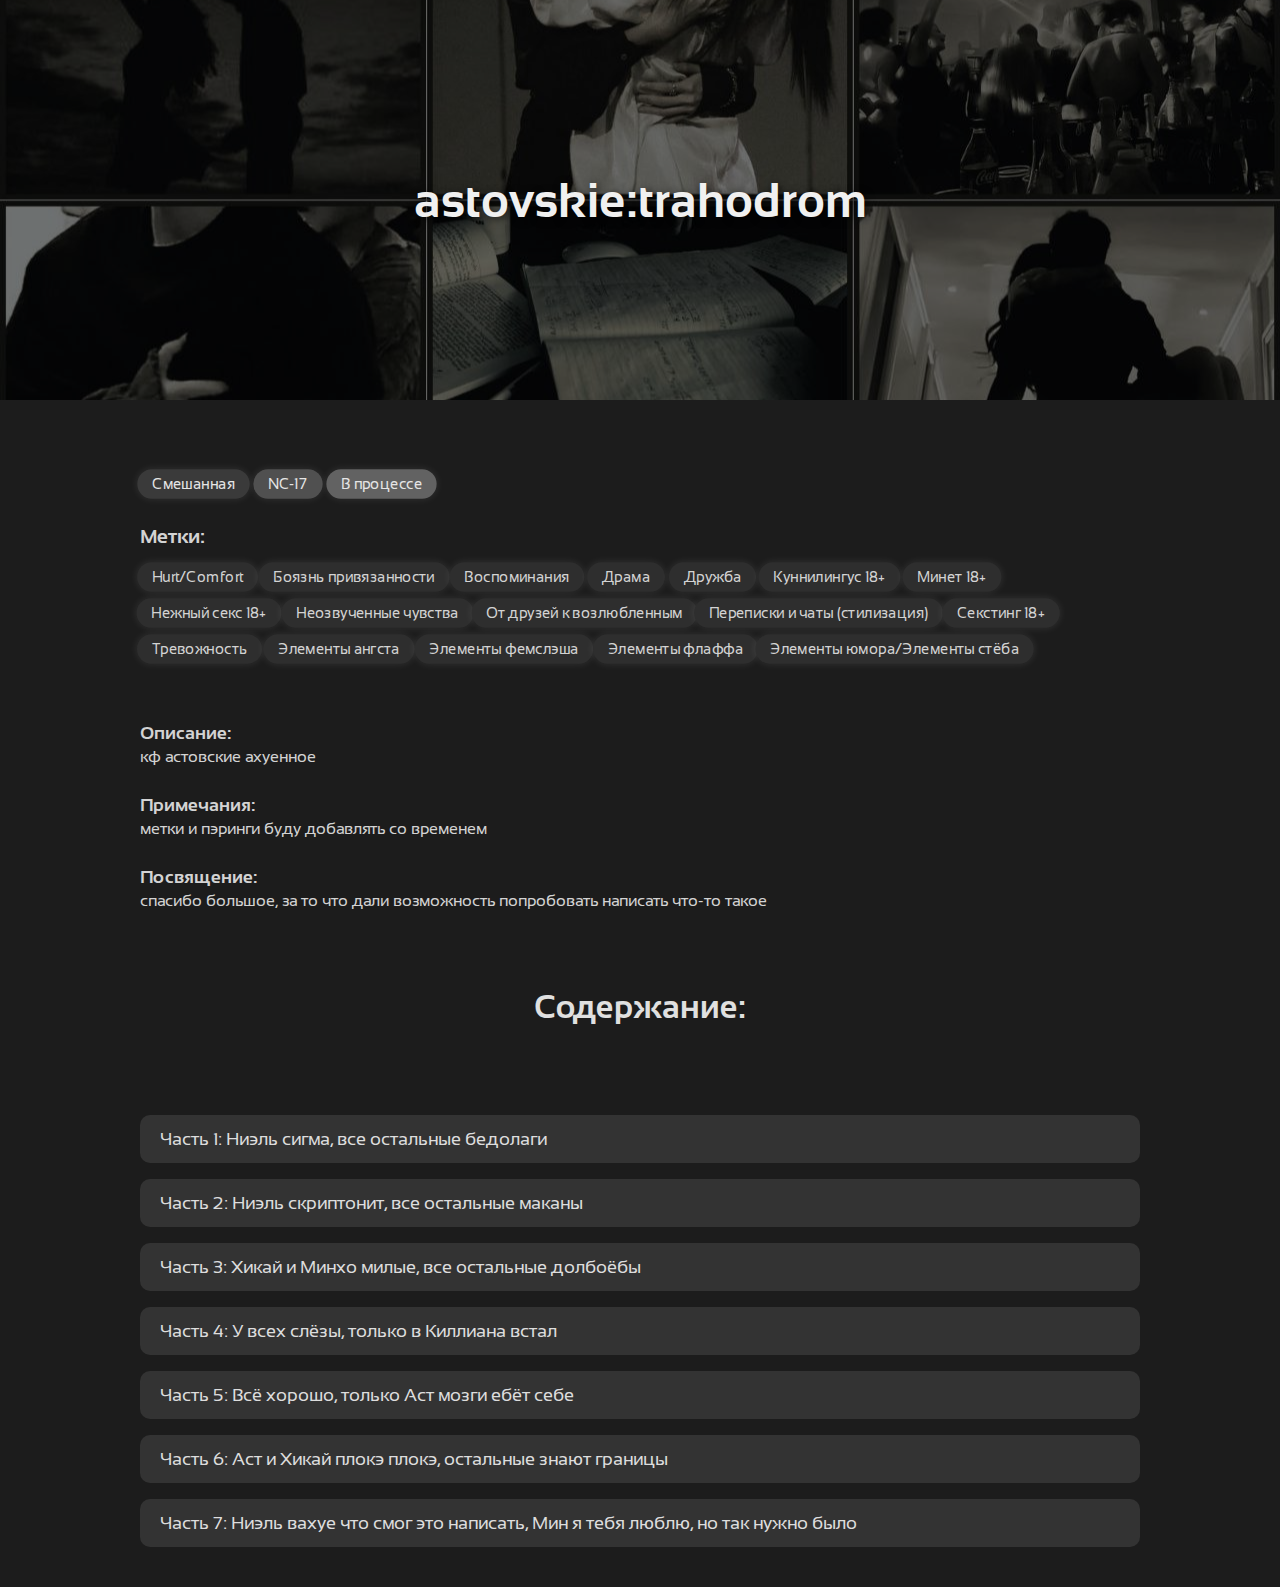
<file: index.html>
<!DOCTYPE html>
<html lang="ru">
<head>
  <meta charset="UTF-8" />
  <meta name="viewport" content="width=device-width, initial-scale=1.0"/>
  <title>ff</title>
  <link rel="preconnect" href="https://fonts.googleapis.com">
<link rel="preconnect" href="https://fonts.gstatic.com" crossorigin>
<link href="https://fonts.googleapis.com/css2?family=Sansation:ital,wght@0,300;0,400;0,700;1,300;1,400;1,700&display=swap" 
rel="stylesheet">
  <link rel="stylesheet" href="./style.css">
</head>
<body>
  <header class="header">
    <div class="header-overlay">
      <h1 class="fanfic-title">astovskie:trahodrom</h1>
    </div>
  </header>
  <main class="main-content container">
    <section class="tags">
        <ul class="her">
            <li class="sm">Смешанная</li>
            <li class="nc">NC-17</li>
            <li class="vp">В процессе</li>
        </ul>
        <h4>Метки:</h4>
      <ul class="metki">
        <li>Hurt/Comfort</li>
        <li>Боязнь привязанности</li>
        <li>Воспоминания</li>
        <li>Драма</li>
        <li>Дружба</li>
        <li>Куннилингус 18+</li>
        <li>Минет 18+</li>
        <li>Нежный секс 18+</li>
        <li>Неозвученные чувства</li>
        <li>От друзей к возлюбленным</li>
        <li>Переписки и чаты (стилизация)</li>
        <li>Секстинг 18+</li>
        <li>Тревожность</li>
        <li>Элементы ангста</li>
        <li>Элементы фемслэша</li>
        <li>Элементы флаффа</li>
        <li>Элементы юмора/Элементы стёба</li>
      </ul>
    </section>
    <section class="opis">
        <ul>
            <li>
                <h5>Описание:</h5>
                <p>кф астовские ахуенное</p>
            </li>
            <li>
                <h5>Примечания:</h5>
                <p>метки и пэринги буду добавлять со временем</p>  
            </li>
            <li>
                <h5>Посвящение:</h5>
                <p>спасибо большое, за то что дали возможность попробовать написать что-то такое</p>
            </li>
        </ul>
    </section>
    <section class="chapters">
      <h2>Cодержание:</h2>
      <div class="buttons">
        <a href="chapter1.html" class="chapter-link">Часть 1: Ниэль сигма, все остальные бедолаги</a>
        <a href="chapter2.html" class="chapter-link">Часть 2: Ниэль скриптонит, все остальные маканы</a>
        <a href="chapter3.html" class="chapter-link">Часть 3: Хикай и Минхо милые, все остальные долбоёбы</a>
        <a href="chapter4.html" class="chapter-link">Часть 4: У всех слёзы, только в Киллиана встал</a>
        <a href="chapter5.html" class="chapter-link">Часть 5: Всё хорошо, только Аст мозги ебёт себе</a>
        <a href="chapter6.html" class="chapter-link">Часть 6: Аст и Хикай плокэ плокэ, остальные знают границы</a>
        <a href="chapter7.html" class="chapter-link">Часть 7: Ниэль вахуе что смог это написать, Мин я тебя люблю, но так нужно было</a>
      </div>
    </section>
  </main>
</body>
</html>
</file>
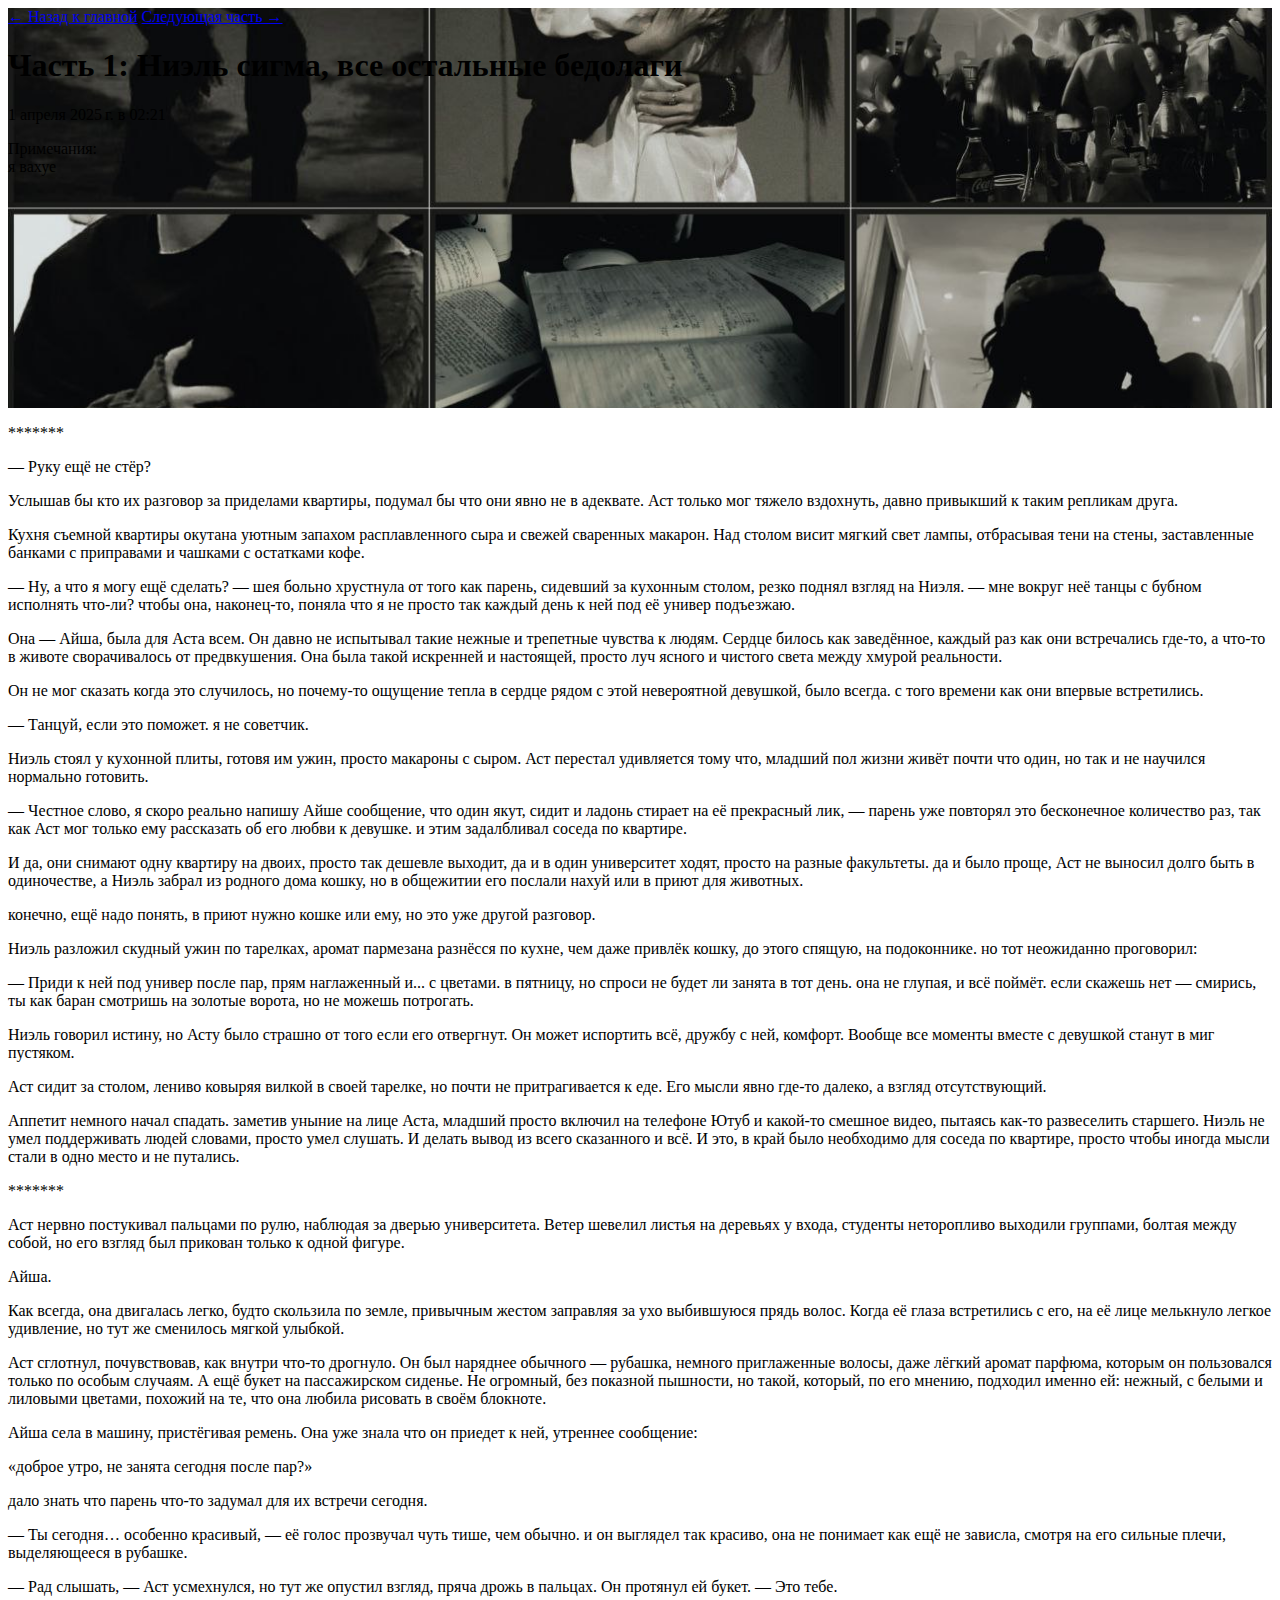
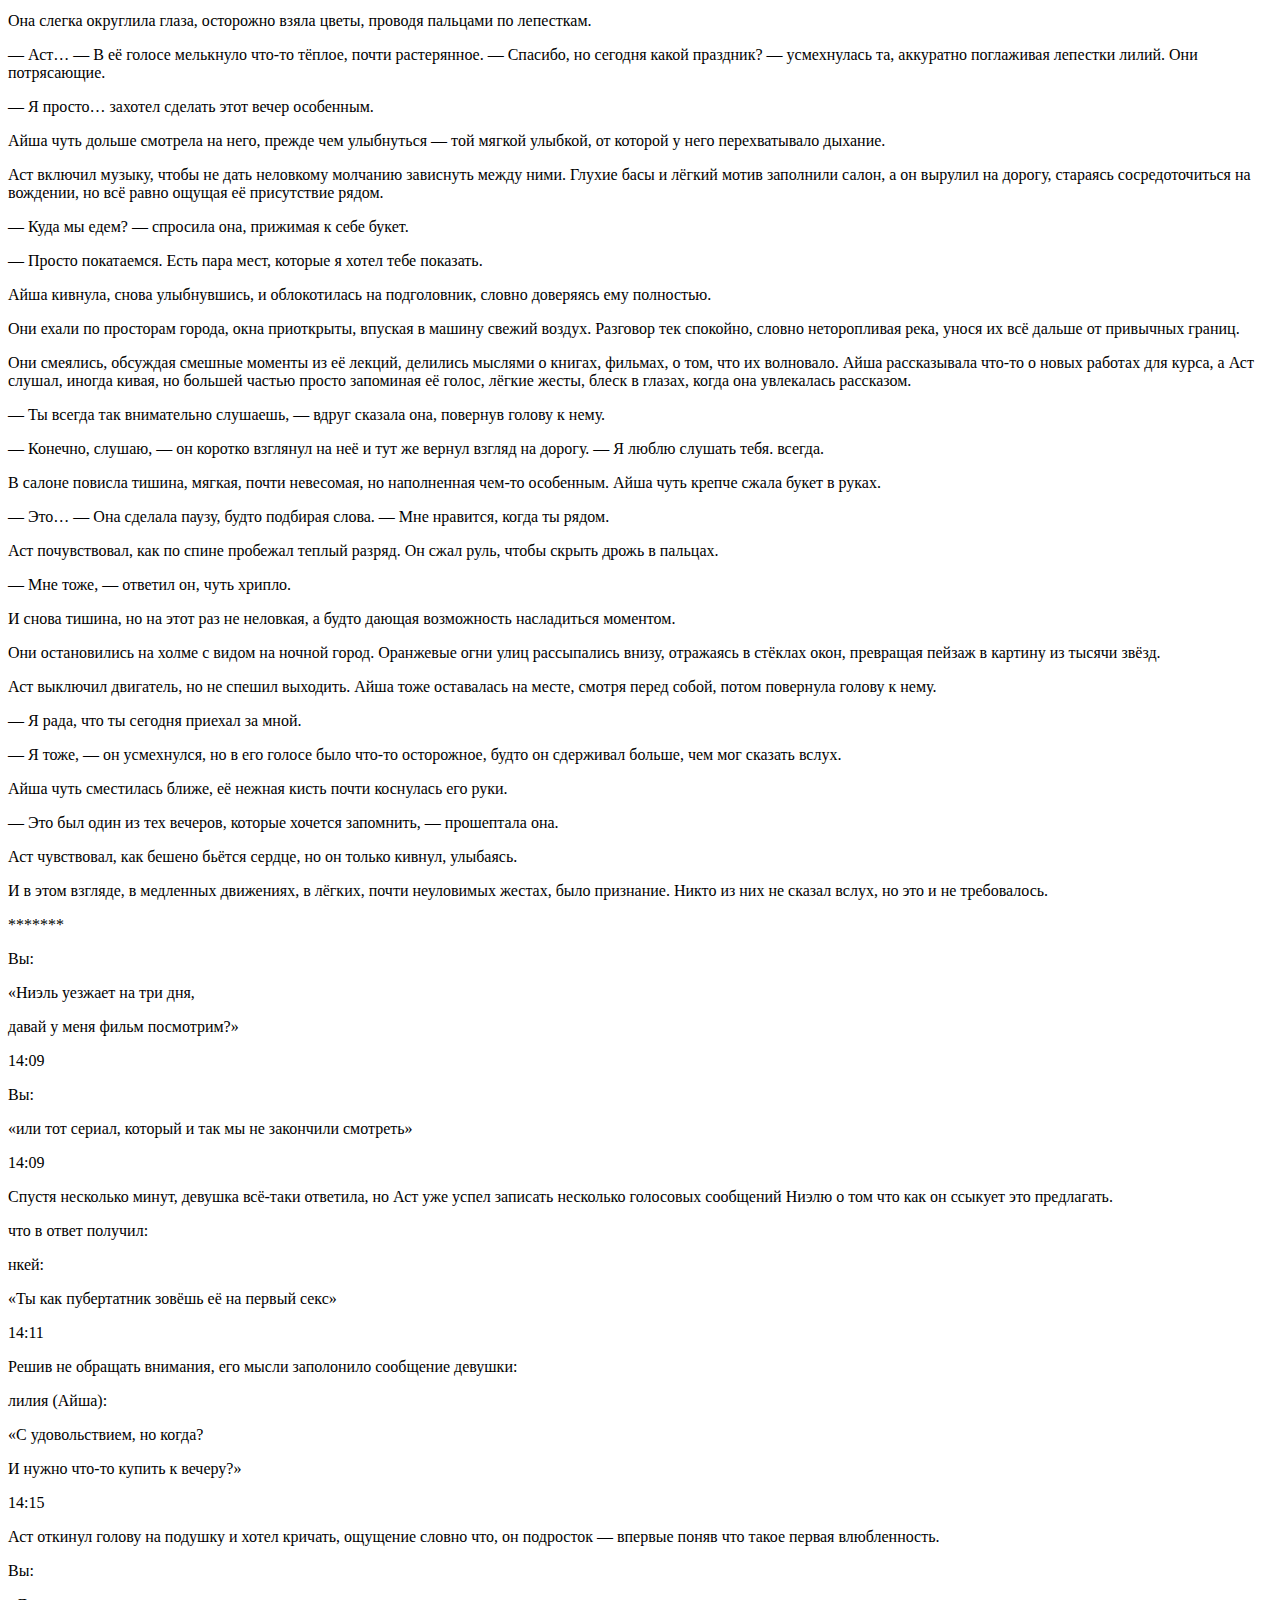
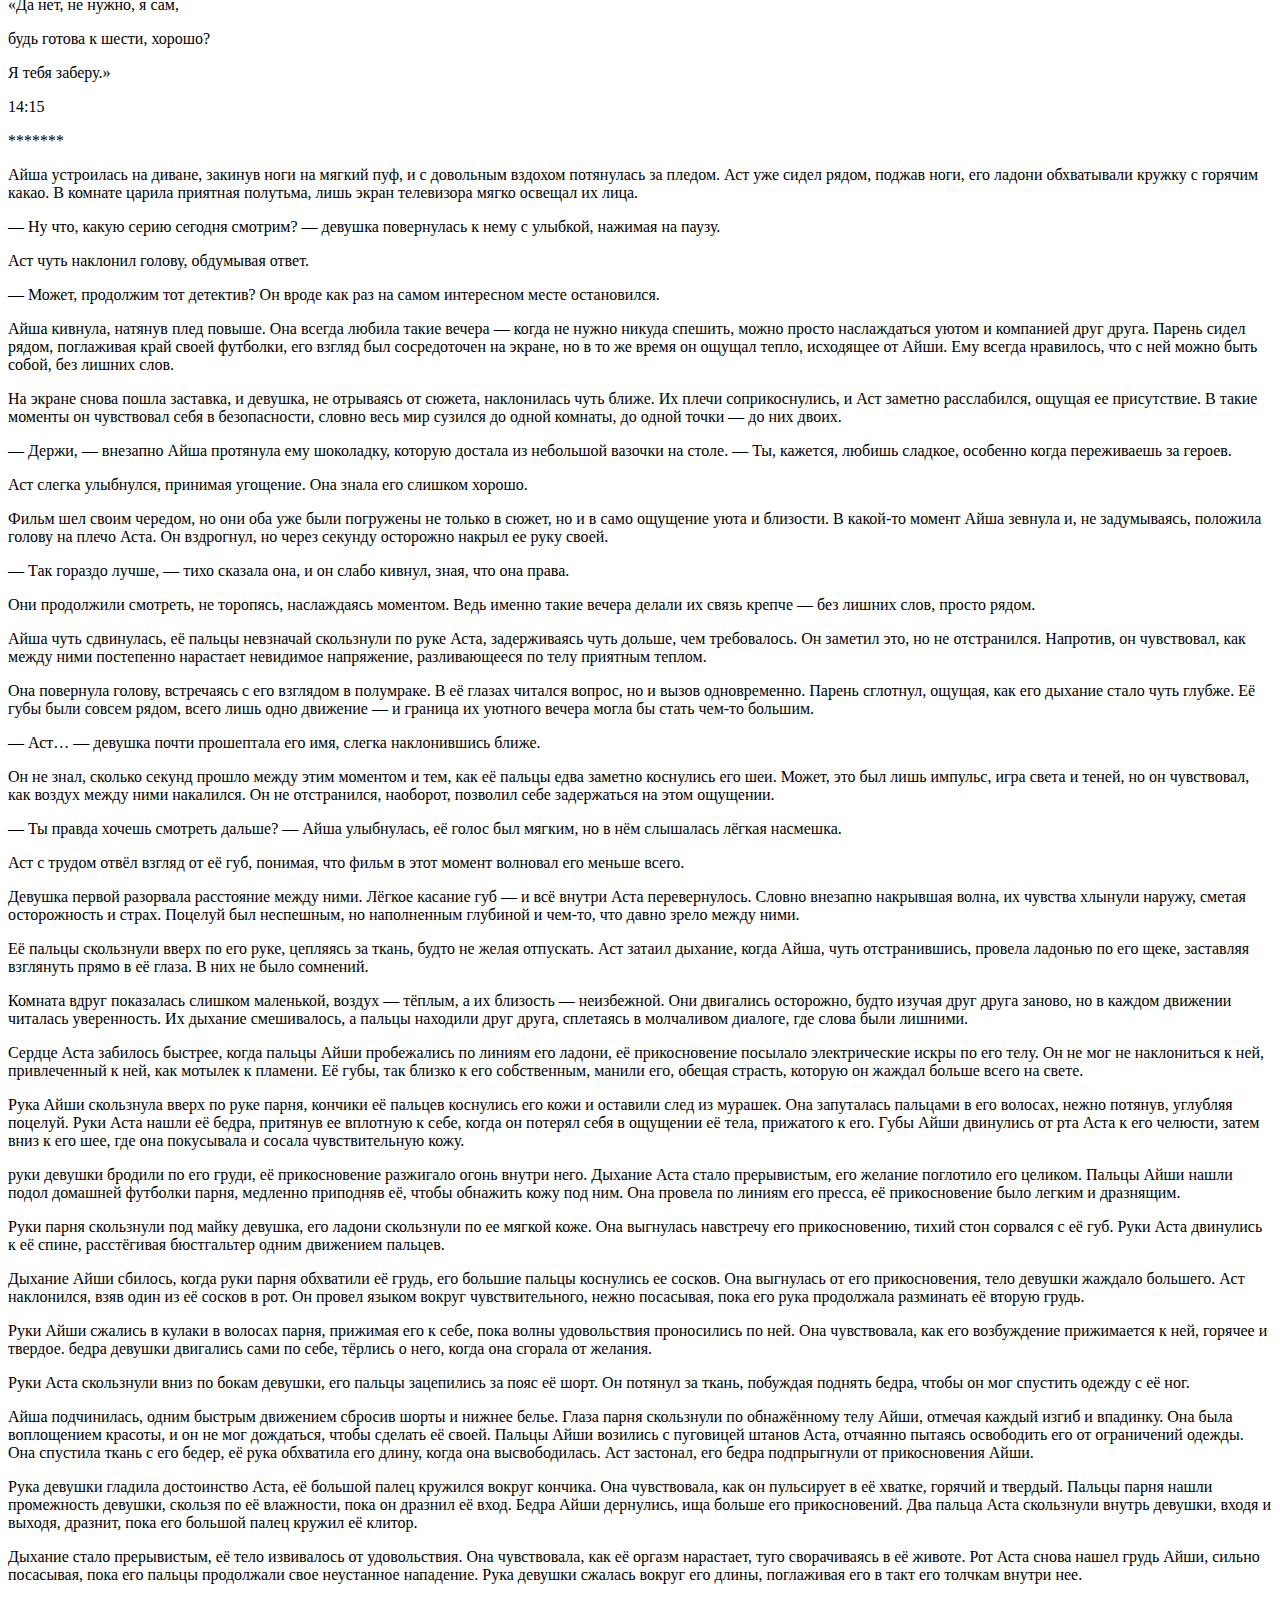
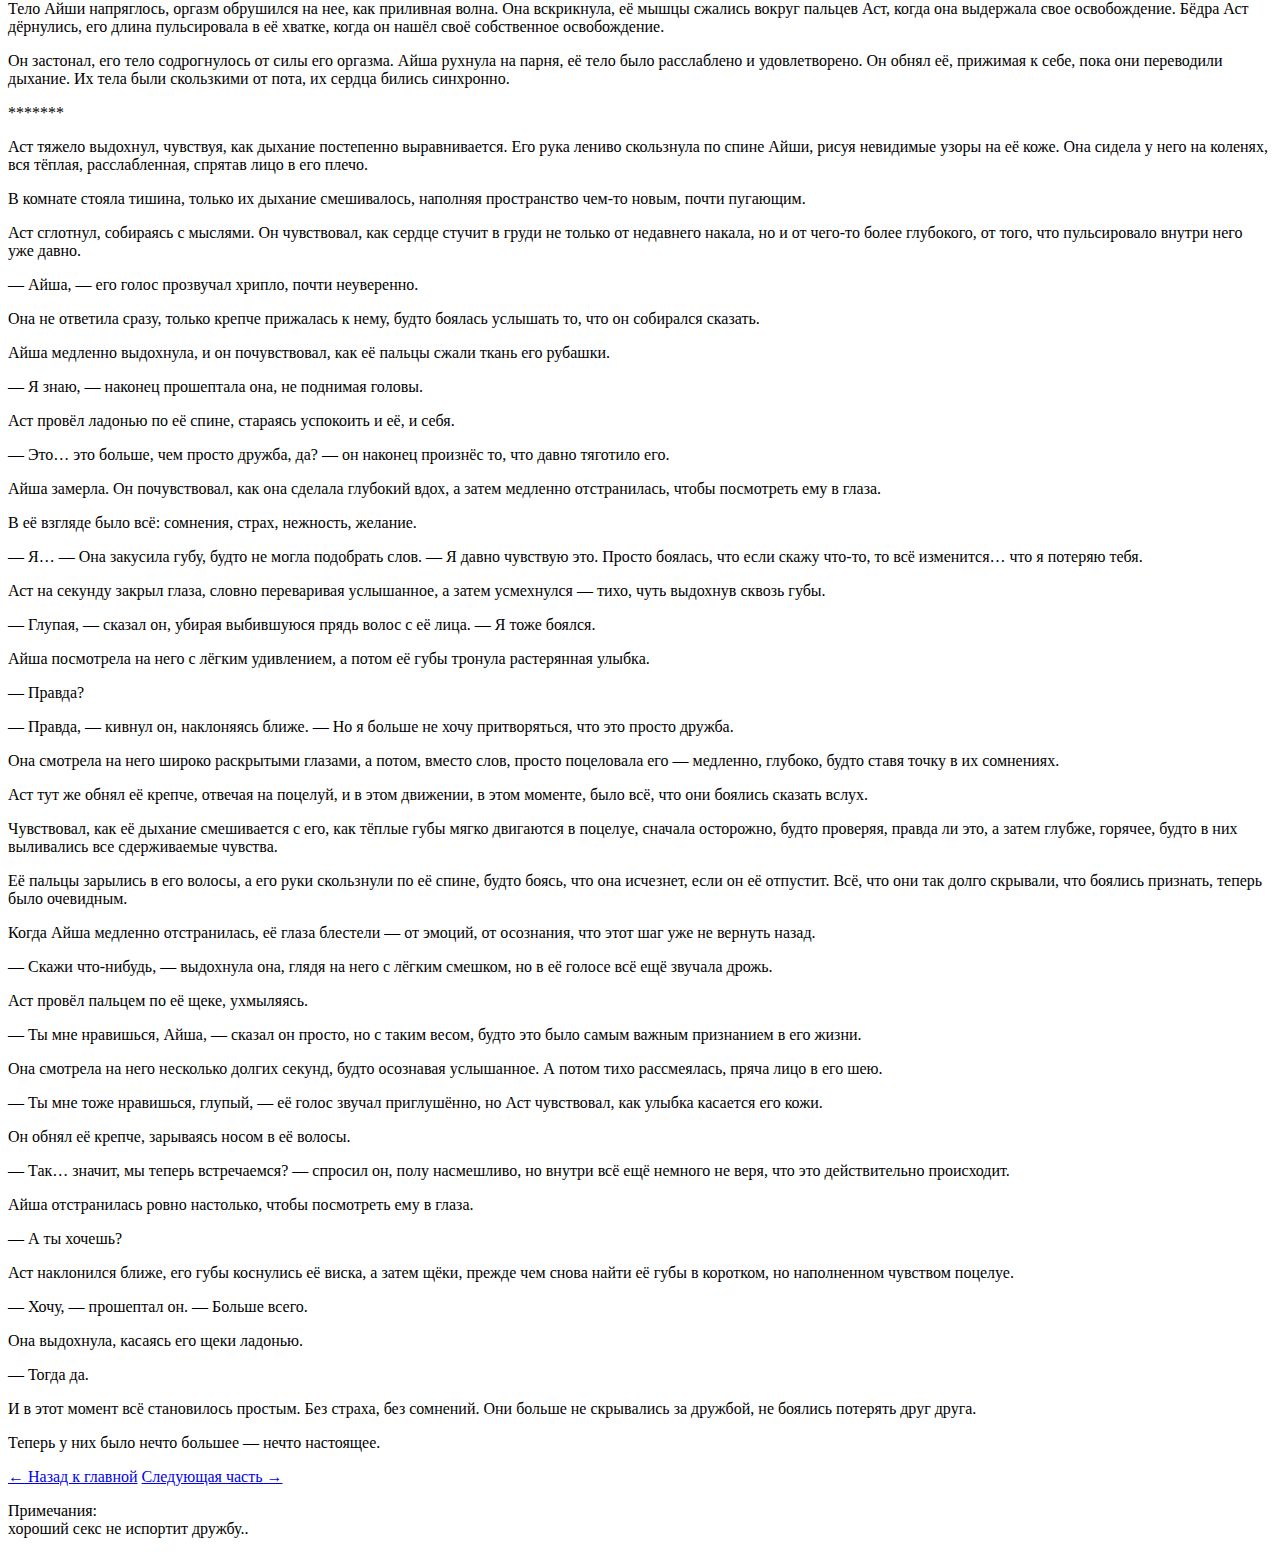
<file: chapter1.html>
<!DOCTYPE html>
<html lang="ru">
<head>
  <meta charset="UTF-8" />
  <meta name="viewport" content="width=device-width, initial-scale=1.0"/>
  <title>Часть 1</title>
  <link rel="stylesheet" href="./chapter1.css" />
</head>
<body>
  <div class="container">
    <header class="chapter-header">
      <nav class="chapter-nav">
        <a href="index.html">← Назад к главной</a>
        <a href="chapter2.html">Следующая часть →</a>
      </nav>
      <h1>Часть 1: Ниэль сигма, все остальные бедолаги</h1>
      <p class="chapter-meta">1 апреля 2025 г. в 02:21</p>
      <p class="chapter-note">Примечания:<br/>я вахуе</p>
    </header>
    <main class="chapter-content">
      <p>*******</p>
     <p>— Руку ещё не стёр?</p>
     <p>Услышав бы кто их разговор за приделами квартиры, подумал бы что они явно не в адеквате. Аст только мог тяжело вздохнуть, давно привыкший к таким репликам друга.</p>
     <p>Кухня съемной квартиры окутана уютным запахом расплавленного сыра и свежей сваренных макарон. Над столом висит мягкий свет лампы, отбрасывая тени на стены, заставленные банками с приправами и чашками с остатками кофе.</p>
     <p>— Ну, а что я могу ещё сделать? — шея больно хрустнула 
      от того как парень, сидевший за кухонным столом, резко поднял взгляд на Ниэля. — мне вокруг неё танцы с бубном исполнять что-ли? чтобы она, наконец-то, поняла что я не просто так каждый день к ней под её универ подъезжаю.</p>
     <p>Она — Айша, была для Аста всем. Он давно не испытывал такие нежные и трепетные чувства к людям. Сердце билось как заведённое, каждый раз как они встречались где-то, а что-то в животе сворачивалось от предвкушения. Она была такой искренней и настоящей, просто луч ясного и чистого света между хмурой реальности.</p>
     <p>Он не мог сказать когда это случилось, но почему-то ощущение тепла в сердце рядом с этой невероятной девушкой, было всегда. с того времени как они впервые встретились.</p>
     <p>— Танцуй, если это поможет. я не советчик.</p>
     <p>Ниэль стоял у кухонной плиты, готовя им ужин, просто макароны с сыром. Аст перестал удивляется тому что, младший пол жизни живёт почти что один, но так и не научился нормально готовить.</p>
     <p>— Честное слово, я скоро реально напишу Айше сообщение, что один якут, сидит и ладонь стирает на её прекрасный лик, — парень уже повторял это бесконечное количество раз, так как Аст мог только ему рассказать об его любви к девушке. и этим задалбливал соседа по квартире.</p>
     <p>И да, они снимают одну квартиру на двоих, просто так дешевле выходит, да и в один университет ходят, просто на разные факультеты.
      да и было проще, Аст не выносил долго быть в одиночестве, а Ниэль забрал из родного дома кошку, но в общежитии его послали нахуй или в приют для животных.</p>
     <p>конечно, ещё надо понять, в приют нужно кошке или ему, но это уже другой разговор.</p>
     <p>Ниэль разложил скудный ужин по тарелках, аромат пармезана разнёсся по кухне, чем даже привлёк кошку, до этого спящую, на подоконнике. но тот неожиданно проговорил:</p>
     <p>— Приди к ней под универ после пар, прям наглаженный и... с цветами. в пятницу, но спроси не будет ли занята в тот день. она не глупая, и всё поймёт. если скажешь нет — смирись, ты как баран смотришь на золотые ворота, но не можешь потрогать.</p>
     <p>Ниэль говорил истину, но Асту было страшно от того если его отвергнут.
      Он может испортить всё, дружбу с ней, комфорт. Вообще все моменты вместе с девушкой станут в миг пустяком.</p>
     <p>Аст сидит за столом, лениво ковыряя вилкой в своей тарелке, но почти не притрагивается к еде. Его мысли явно где-то далеко, а взгляд отсутствующий.</p>
     <p>Аппетит немного начал спадать. заметив уныние на лице Аста, младший просто включил на телефоне Ютуб и какой-то смешное видео, пытаясь как-то развеселить старшего. Ниэль не умел поддерживать людей словами, просто умел слушать. И делать вывод из всего сказанного и всё. И это, в край было необходимо для соседа по квартире, просто чтобы иногда мысли стали в одно место и не путались.</p>
     <p>*******</p>
     <p>Аст нервно постукивал пальцами по рулю, наблюдая за дверью университета. Ветер шевелил листья на деревьях у входа, студенты неторопливо выходили группами, болтая между собой, но его взгляд был прикован только к одной фигуре.</p>
     <p>Айша.</p>
     <p>Как всегда, она двигалась легко, будто скользила по земле, привычным жестом заправляя за ухо выбившуюся прядь волос. Когда её глаза встретились с его, на её лице мелькнуло легкое удивление, но тут же сменилось мягкой улыбкой.</p>
     <p>Аст сглотнул, почувствовав, как внутри что-то дрогнуло. Он был наряднее обычного — рубашка, немного приглаженные волосы, даже лёгкий аромат парфюма, которым он пользовался только по особым случаям. А ещё букет на пассажирском сиденье. Не огромный, без показной пышности, но такой, который, по его мнению, подходил именно ей: нежный, с белыми и лиловыми цветами, похожий на те, что она любила рисовать в своём блокноте.</p>
     <p>Айша села в машину, пристёгивая ремень. Она уже знала что он приедет к ней, утреннее сообщение:</p>
     <p>«доброе утро, не занята сегодня после пар?»</p>
     <p>дало знать что парень что-то задумал для их встречи сегодня.</p>
     <p>— Ты сегодня… особенно красивый, — её голос прозвучал чуть тише, чем обычно. и он выглядел так красиво, она не понимает как ещё не зависла, смотря на его сильные плечи, выделяющееся в рубашке.</p>
     <p>— Рад слышать, — Аст усмехнулся, но тут же опустил взгляд, пряча дрожь в пальцах. Он протянул ей букет. — Это тебе.</p>
     <p>Она слегка округлила глаза, осторожно взяла цветы, проводя пальцами по лепесткам.</p>
     <p>— Аст… — В её голосе мелькнуло что-то тёплое, почти растерянное. — Спасибо, но сегодня какой праздник? — усмехнулась та, аккуратно поглаживая лепестки лилий. Они потрясающие.</p>
     <p>— Я просто… захотел сделать этот вечер особенным.</p>
     <p>Айша чуть дольше смотрела на него, прежде чем улыбнуться — той мягкой улыбкой, от которой у него перехватывало дыхание.</p>
     <p>Аст включил музыку, чтобы не дать неловкому молчанию зависнуть между ними. Глухие басы и лёгкий мотив заполнили салон, а он вырулил на дорогу, стараясь сосредоточиться на вождении, но всё равно ощущая её присутствие рядом.</p>
     <p>— Куда мы едем? — спросила она, прижимая к себе букет.</p>
     <p>— Просто покатаемся. Есть пара мест, которые я хотел тебе показать.</p>
     <p>Айша кивнула, снова улыбнувшись, и облокотилась на подголовник, словно доверяясь ему полностью.</p>
     <p>Они ехали по просторам города, окна приоткрыты, впуская в машину свежий воздух. Разговор тек спокойно, словно неторопливая река, унося их всё дальше от привычных границ.</p>
     <p>Они смеялись, обсуждая смешные моменты из её лекций, делились мыслями о книгах, фильмах, о том, что их волновало. Айша рассказывала что-то о новых работах для курса, а Аст слушал, иногда кивая, но большей частью просто запоминая её голос, лёгкие жесты, блеск в глазах, когда она увлекалась рассказом.</p>
     <p>— Ты всегда так внимательно слушаешь, — вдруг сказала она, повернув голову к нему.</p>
     <p>— Конечно, слушаю, — он коротко взглянул на неё и тут же вернул взгляд на дорогу. — Я люблю слушать тебя. всегда.</p>
     <p>В салоне повисла тишина, мягкая, почти невесомая, но наполненная чем-то особенным. Айша чуть крепче сжала букет в руках.</p>
     <p>— Это… — Она сделала паузу, будто подбирая слова. — Мне нравится, когда ты рядом.</p>
     <p>Аст почувствовал, как по спине пробежал теплый разряд. Он сжал руль, чтобы скрыть дрожь в пальцах.</p>
     <p>— Мне тоже, — ответил он, чуть хрипло.</p>
     <p>И снова тишина, но на этот раз не неловкая, а будто дающая возможность насладиться моментом.</p>
     <p>Они остановились на холме с видом на ночной город. Оранжевые огни улиц рассыпались внизу, отражаясь в стёклах окон, превращая пейзаж в картину из тысячи звёзд.</p>
     <p>Аст выключил двигатель, но не спешил выходить. Айша тоже оставалась на месте, смотря перед собой, потом повернула голову к нему.</p>
     <p>— Я рада, что ты сегодня приехал за мной.</p>
     <p>— Я тоже, — он усмехнулся, но в его голосе было что-то осторожное, будто он сдерживал больше, чем мог сказать вслух.</p>
     <p>Айша чуть сместилась ближе, её нежная кисть почти коснулась его руки.</p>
     <p>— Это был один из тех вечеров, которые хочется запомнить, — прошептала она.</p>
     <p>Аст чувствовал, как бешено бьётся сердце, но он только кивнул, улыбаясь.</p>
     <p>И в этом взгляде, в медленных движениях, в лёгких, почти неуловимых жестах, было признание. Никто из них не сказал вслух, но это и не требовалось.</p>
     <p>*******</p>
     <p>Вы:</p>
     <p>«Ниэль уезжает на три дня,</p>
     <p>давай у меня фильм посмотрим?»</p>
     <p>14:09</p>
     <p>Вы:</p>
     <p>«или тот сериал, который и так мы не закончили смотреть»</p>
     <p>14:09</p>
     <p>Спустя несколько минут, девушка всё-таки ответила, но Аст уже успел записать несколько голосовых сообщений Ниэлю о том что как он ссыкует это предлагать.</p>
     <p>что в ответ получил:</p>
     <p>нкей:</p>
     <p>«Ты как пубертатник зовёшь её на первый секс»</p>
     <p>14:11</p>
     <p>Решив не обращать внимания, его мысли заполонило сообщение девушки:</p>
     <p>лилия (Айша):</p>
     <p>«С удовольствием, но когда?</p>
     <p>И нужно что-то купить к вечеру?»</p>
     <p>14:15</p>
     <p>Аст откинул голову на подушку и хотел кричать, ощущение словно что, он подросток — впервые поняв что такое первая влюбленность.</p>
     <p>Вы:</p>
     <p>«Да нет, не нужно, я сам,</p>
     <p>будь готова к шести, хорошо?</p>
     <p>Я тебя заберу.»</p>
     <p>14:15</p>
     <p>*******</p>
     <p>Айша устроилась на диване, закинув ноги на мягкий пуф, и с довольным вздохом потянулась за пледом. Аст уже сидел рядом, поджав ноги, его ладони обхватывали кружку с горячим какао. В комнате царила приятная полутьма, лишь экран телевизора мягко освещал их лица.</p>
     <p>— Ну что, какую серию сегодня смотрим? — девушка повернулась к нему с улыбкой, нажимая на паузу.</p>
     <p>Аст чуть наклонил голову, обдумывая ответ.</p>
     <p>— Может, продолжим тот детектив? Он вроде как раз на самом интересном месте остановился.</p>
     <p>Айша кивнула, натянув плед повыше. Она всегда любила такие вечера — когда не нужно никуда спешить, можно просто наслаждаться уютом и компанией друг друга. Парень сидел рядом, поглаживая край своей футболки, его взгляд был сосредоточен на экране, но в то же время он ощущал тепло, исходящее от Айши. Ему всегда нравилось, что с ней можно быть собой, без лишних слов.</p>
     <p>На экране снова пошла заставка, и девушка, не отрываясь от сюжета, наклонилась чуть ближе. Их плечи соприкоснулись, и Аст заметно расслабился, ощущая ее присутствие. В такие моменты он чувствовал себя в безопасности, словно весь мир сузился до одной комнаты, до одной точки — до них двоих.</p>
     <p>— Держи, — внезапно Айша протянула ему шоколадку, которую достала из небольшой вазочки на столе. — Ты, кажется, любишь сладкое, особенно когда переживаешь за героев.</p>
     <p>Аст слегка улыбнулся, принимая угощение. Она знала его слишком хорошо.</p>
     <p>Фильм шел своим чередом, но они оба уже были погружены не только в сюжет, но и в само ощущение уюта и близости. В какой-то момент Айша зевнула и, не задумываясь, положила голову на плечо Аста. Он вздрогнул, но через секунду осторожно накрыл ее руку своей.</p>
     <p>— Так гораздо лучше, — тихо сказала она, и он слабо кивнул, зная, что она права.</p>
     <p>Они продолжили смотреть, не торопясь, наслаждаясь моментом. Ведь именно такие вечера делали их связь крепче — без лишних слов, просто рядом.</p>
     <p>Айша чуть сдвинулась, её пальцы невзначай скользнули по руке Аста, задерживаясь чуть дольше, чем требовалось. Он заметил это, но не отстранился. Напротив, он чувствовал, как между ними постепенно нарастает невидимое напряжение, разливающееся по телу приятным теплом.</p>
     <p>Она повернула голову, встречаясь с его взглядом в полумраке. В её глазах читался вопрос, но и вызов одновременно. Парень сглотнул, ощущая, как его дыхание стало чуть глубже. Её губы были совсем рядом, всего лишь одно движение — и граница их уютного вечера могла бы стать чем-то большим.</p>
     <p>— Аст… — девушка почти прошептала его имя, слегка наклонившись ближе.</p>
     <p>Он не знал, сколько секунд прошло между этим моментом и тем, как её пальцы едва заметно коснулись его шеи. Может, это был лишь импульс, игра света и теней, но он чувствовал, как воздух между ними накалился. Он не отстранился, наоборот, позволил себе задержаться на этом ощущении.</p>
     <p>— Ты правда хочешь смотреть дальше? — Айша улыбнулась, её голос был мягким, но в нём слышалась лёгкая насмешка.</p>
     <p>Аст с трудом отвёл взгляд от её губ, понимая, что фильм в этот момент волновал его меньше всего.</p>
     <p>Девушка первой разорвала расстояние между ними. Лёгкое касание губ — и всё внутри Аста перевернулось. Словно внезапно накрывшая волна, их чувства хлынули наружу, сметая осторожность и страх. Поцелуй был неспешным, но наполненным глубиной и чем-то, что давно зрело между ними.</p>
     <p>Её пальцы скользнули вверх по его руке, цепляясь за ткань, будто не желая отпускать. Аст затаил дыхание, когда Айша, чуть отстранившись, провела ладонью по его щеке, заставляя взглянуть прямо в её глаза. В них не было сомнений.</p>
     <p>Комната вдруг показалась слишком маленькой, воздух — тёплым, а их близость — неизбежной. Они двигались осторожно, будто изучая друг друга заново, но в каждом движении читалась уверенность. Их дыхание смешивалось, а пальцы находили друг друга, сплетаясь в молчаливом диалоге, где слова были лишними.</p>
     <p>Сердце Аста забилось быстрее, когда пальцы Айши пробежались по линиям его ладони, её прикосновение посылало электрические искры по его телу. Он не мог не наклониться к ней, привлеченный к ней, как мотылек к пламени. Её губы, так близко к его собственным, манили его, обещая страсть, которую он жаждал больше всего на свете.</p>
     <p>Рука Айши скользнула вверх по руке парня, кончики её пальцев коснулись его кожи и оставили след из мурашек. Она запуталась пальцами в его волосах, нежно потянув, углубляя поцелуй. Руки Аста нашли её бедра, притянув ее вплотную к себе, когда он потерял себя в ощущении её тела, прижатого к его. Губы Айши двинулись от рта Аста к его челюсти, затем вниз к его шее, где она покусывала и сосала чувствительную кожу.</p>
     <p>руки девушки бродили по его груди, её прикосновение разжигало огонь внутри него. Дыхание Аста стало прерывистым, его желание поглотило его целиком. Пальцы Айши нашли подол домашней футболки парня, медленно приподняв её, чтобы обнажить кожу под ним. Она провела по линиям его пресса, её прикосновение было легким и дразнящим.</p>
     <p>Руки парня скользнули под майку девушка, его ладони скользнули по ее мягкой коже. Она выгнулась навстречу его прикосновению, тихий стон сорвался с её губ. Руки Аста двинулись к её спине, расстёгивая бюстгальтер одним движением пальцев.</p>
     <p>Дыхание Айши сбилось, когда руки парня обхватили её грудь, его большие пальцы коснулись ее сосков. Она выгнулась от его прикосновения, тело девушки жаждало большего. Аст наклонился, взяв один из её сосков в рот. Он провел языком вокруг чувствительного, нежно посасывая, пока его рука продолжала разминать её вторую грудь.</p>
     <p>Руки Айши сжались в кулаки в волосах парня, прижимая его к себе, пока волны удовольствия проносились по ней. Она чувствовала, как его возбуждение прижимается к ней, горячее и твердое. бедра девушки двигались сами по себе, тёрлись о него, когда она сгорала от желания.</p>
     <p>Руки Аста скользнули вниз по бокам девушки, его пальцы зацепились за пояс её шорт. Он потянул за ткань, побуждая поднять бедра, чтобы он мог спустить одежду с её ног.</p>
     <p>Айша подчинилась, одним быстрым движением сбросив шорты и нижнее белье. Глаза парня скользнули по обнажённому телу Айши, отмечая каждый изгиб и впадинку. Она была воплощением красоты, и он не мог дождаться, чтобы сделать её своей. Пальцы Айши возились с пуговицей штанов Аста, отчаянно пытаясь освободить его от ограничений одежды. Она спустила ткань с его бедер, её рука обхватила его длину, когда она высвободилась. Аст застонал, его бедра подпрыгнули от прикосновения Айши.</p>
     <p>Рука девушки гладила достоинство Аста, её большой палец кружился вокруг кончика. Она чувствовала, как он пульсирует в её хватке, горячий и твердый. Пальцы парня нашли промежность девушки, скользя по её влажности, пока он дразнил её вход. Бедра Айши дернулись, ища больше его прикосновений. Два пальца Аста скользнули внутрь девушки, входя и выходя, дразнит, пока его большой палец кружил её клитор.</p>
     <p>Дыхание стало прерывистым, её тело извивалось от удовольствия. Она чувствовала, как её оргазм нарастает, туго сворачиваясь в её животе. Рот Аста снова нашел грудь Айши, сильно посасывая, пока его пальцы продолжали свое неустанное нападение. Рука девушки сжалась вокруг его длины, поглаживая его в такт его толчкам внутри нее.</p>
     <p>Тело Айши напряглось, оргазм обрушился на нее, как приливная волна. Она вскрикнула, её мышцы сжались вокруг пальцев Аст, когда она выдержала свое освобождение. Бёдра Аст дёрнулись, его длина пульсировала в её хватке, когда он нашёл своё собственное освобождение.</p>
     <p>Он застонал, его тело содрогнулось от силы его оргазма. Айша рухнула на парня, её тело было расслаблено и удовлетворено. Он обнял её, прижимая к себе, пока они переводили дыхание. Их тела были скользкими от пота, их сердца бились синхронно.</p>
     <p>*******</p>
     <p>Аст тяжело выдохнул, чувствуя, как дыхание постепенно выравнивается. Его рука лениво скользнула по спине Айши, рисуя невидимые узоры на её коже. Она сидела у него на коленях, вся тёплая, расслабленная, спрятав лицо в его плечо.</p>
     <p>В комнате стояла тишина, только их дыхание смешивалось, наполняя пространство чем-то новым, почти пугающим.</p>
     <p>Аст сглотнул, собираясь с мыслями. Он чувствовал, как сердце стучит в груди не только от недавнего накала, но и от чего-то более глубокого, от того, что пульсировало внутри него уже давно.</p>
     <p>— Айша, — его голос прозвучал хрипло, почти неуверенно.</p>
     <p>Она не ответила сразу, только крепче прижалась к нему, будто боялась услышать то, что он собирался сказать.</p>
     <p>Айша медленно выдохнула, и он почувствовал, как её пальцы сжали ткань его рубашки.</p>
     <p>— Я знаю, — наконец прошептала она, не поднимая головы.</p>
     <p>Аст провёл ладонью по её спине, стараясь успокоить и её, и себя.</p>
     <p>— Это… это больше, чем просто дружба, да? — он наконец произнёс то, что давно тяготило его.</p>
     <p>Айша замерла. Он почувствовал, как она сделала глубокий вдох, а затем медленно отстранилась, чтобы посмотреть ему в глаза.</p>
     <p>В её взгляде было всё: сомнения, страх, нежность, желание.</p>
      <p>— Я… — Она закусила губу, будто не могла подобрать слов. — Я давно чувствую это. Просто боялась, что если скажу что-то, то всё изменится… что я потеряю тебя.</p>
      <p>Аст на секунду закрыл глаза, словно переваривая услышанное, а затем усмехнулся — тихо, чуть выдохнув сквозь губы.</p>
      <p>— Глупая, — сказал он, убирая выбившуюся прядь волос с её лица. — Я тоже боялся.</p>
      <p>Айша посмотрела на него с лёгким удивлением, а потом её губы тронула растерянная улыбка.</p>
      <p>— Правда?</p>
      <p>— Правда, — кивнул он, наклоняясь ближе. — Но я больше не хочу притворяться, что это просто дружба.</p>
      <p>Она смотрела на него широко раскрытыми глазами, а потом, вместо слов, просто поцеловала его — медленно, глубоко, будто ставя точку в их сомнениях.</p>
      <p>Аст тут же обнял её крепче, отвечая на поцелуй, и в этом движении, в этом моменте, было всё, что они боялись сказать вслух.</p>
      <p>Чувствовал, как её дыхание смешивается с его, как тёплые губы мягко двигаются в поцелуе, сначала осторожно, будто проверяя, правда ли это, а затем глубже, горячее, будто в них выливались все сдерживаемые чувства.</p>
    <p>Её пальцы зарылись в его волосы, а его руки скользнули по её спине, будто боясь, что она исчезнет, если он её отпустит. Всё, что они так долго скрывали, что боялись признать, теперь было очевидным.</p>
    <p>Когда Айша медленно отстранилась, её глаза блестели — от эмоций, от осознания, что этот шаг уже не вернуть назад.</p>
    <p>— Скажи что-нибудь, — выдохнула она, глядя на него с лёгким смешком, но в её голосе всё ещё звучала дрожь.</p>
    <p>Аст провёл пальцем по её щеке, ухмыляясь.</p>
    <p>— Ты мне нравишься, Айша, — сказал он просто, но с таким весом, будто это было самым важным признанием в его жизни.</p>
    <p>Она смотрела на него несколько долгих секунд, будто осознавая услышанное. А потом тихо рассмеялась, пряча лицо в его шею.</p>
    <p>— Ты мне тоже нравишься, глупый, — её голос звучал приглушённо, но Аст чувствовал, как улыбка касается его кожи.</p>
    <p>Он обнял её крепче, зарываясь носом в её волосы.</p>
    <p>— Так… значит, мы теперь встречаемся? — спросил он, полу насмешливо, но внутри всё ещё немного не веря, что это действительно происходит.</p>
    <p>Айша отстранилась ровно настолько, чтобы посмотреть ему в глаза.</p>
    <p>— А ты хочешь?</p>
    <p>Аст наклонился ближе, его губы коснулись её виска, а затем щёки, прежде чем снова найти её губы в коротком, но наполненном чувством поцелуе.</p>
    <p>— Хочу, — прошептал он. — Больше всего.</p>
    <p>Она выдохнула, касаясь его щеки ладонью.</p>
    <p>— Тогда да.</p>
    <p>И в этот момент всё становилось простым. Без страха, без сомнений. Они больше не скрывались за дружбой, не боялись потерять друг друга.</p>
    <p>Теперь у них было нечто большее — нечто настоящее.</p>
  </main>
    <nav class="chapter-nav">
      <a href="index.html">← Назад к главной</a>
      <a href="chapter2.html">Следующая часть →</a>
    </nav>
    <p class="chapter-note">Примечания:<br/>хороший секс не испортит дружбу..</p>
  </div>
</body>
</html>
</file>
<file: style.css>
body {
  margin: 0;
  font-family: "Sansation", sans-serif;
  background-color: #1c1c1c;
  color: #d3d3d3;
}

.container {
  max-width: 1000px;
  margin: 0 auto;
  padding: 40px 20px;
}
.header {
  background-image: url(./images/photo_5260221618108624110_y.jpg);
  background-size: cover;
  background-position: center;
  height: 400px;
  position: relative;
}

.header-overlay {
   background-color: rgba(0, 0, 0, 0.5);
  height: 100%;
  display: flex;
  justify-content: center;
  align-items: center;
}

.fanfic-title {
   font-size: 48px;
  text-align: center;
  color: #f0f0f0;
  text-shadow: 2px 2px 8px rgba(0, 0, 0, 0.7);
}
.her {
  display: flex;
  gap: 12px;
  list-style: none;
  padding: 0;
  margin: 30px 0 10px;
  justify-content: left;
}

.her li {
  padding: 6px 14px;
  border-radius: 16px;
  font-size: 14px;
  font-weight: 500;
  color: #e5e5e5;
  box-shadow: 0 0 5px rgba(0, 0, 0, 0.2);
  transition: transform 0.2s ease;
}
.her .sm {
  background-color: #3a3a3a;
}

.her .nc {
  background-color: #505050;
}

.her .vp {
  background-color: #626262;
}

.her li:hover {
  transform: scale(1.05);
  box-shadow: 0 0 8px rgba(255, 255, 255, 0.1);
}
.tags h4 {
  font-size: 20px;
  margin-bottom: 10px;
}
.tags ul {
  list-style: none;
  padding: 0;
  display: flex;
  flex-wrap: wrap;
  gap: 8px;
}

.tags li {
  background-color: #2e2e2e;
  padding: 6px 14px;
  border-radius: 20px;
  font-size: 14px;
    transform: scale(1.05);
  box-shadow: 0 0 8px rgba(255, 255, 255, 0.1);
}
.opis ul{
     list-style: none;
  padding: 0;
  margin-top: 60px;
}
.opis li {
  margin-bottom: 20px;
}
.opis h5 {
  font-size: 18px;
  margin-bottom: 5px;
}
.opis p{
    font-size: 16px;
  margin: 0;
}
.chapters {
  margin-top: 80px;
}

.chapters h2 {
  text-align: center;
  margin-bottom: 30px;
  font-size: 32px;
  color: #e0e0e0;
}

.buttons {
  margin-top: 90px;
  flex-wrap: wrap;
  display: flex;
  flex-direction: column;
  gap: 16px;
  align-items: stretch;
}

.chapter-link {
  display: block;
  background-color: #333;
  color: #ddd;
  text-decoration: none;
  padding: 14px 20px;
  border-radius: 10px;
  font-size: 18px;
  text-align: left;
  transition: background 0.3s;
}

.chapter-link:hover {
  background-color: #555;
}
</file>
<file: chapter1.css>
header{
    background-image: url(./images/photo_5260221618108624110_y.jpg);
    background-size: cover;
    background-position: center;
    height: 400px;
    position: relative;
}
.chapter-body {
    font-size: 18px;
    line-height: 1.6;
    margin-top: 40px;
    color: #d3d3d3;
  }
  
  .chapter-body p {
    margin-bottom: 20px;
  }
  
  .chapter-navigation {
    margin-top: 60px;
    display: flex;
    justify-content: space-between;
    gap: 20px;
  }
  
  .nav-button {
    background-color: #444;
    color: #ddd;
    padding: 12px 20px;
    border-radius: 10px;
    text-decoration: none;
    font-size: 16px;
    transition: background 0.3s;
  }
  
  .nav-button:hover {
    background-color: #666;
  }
</file>
